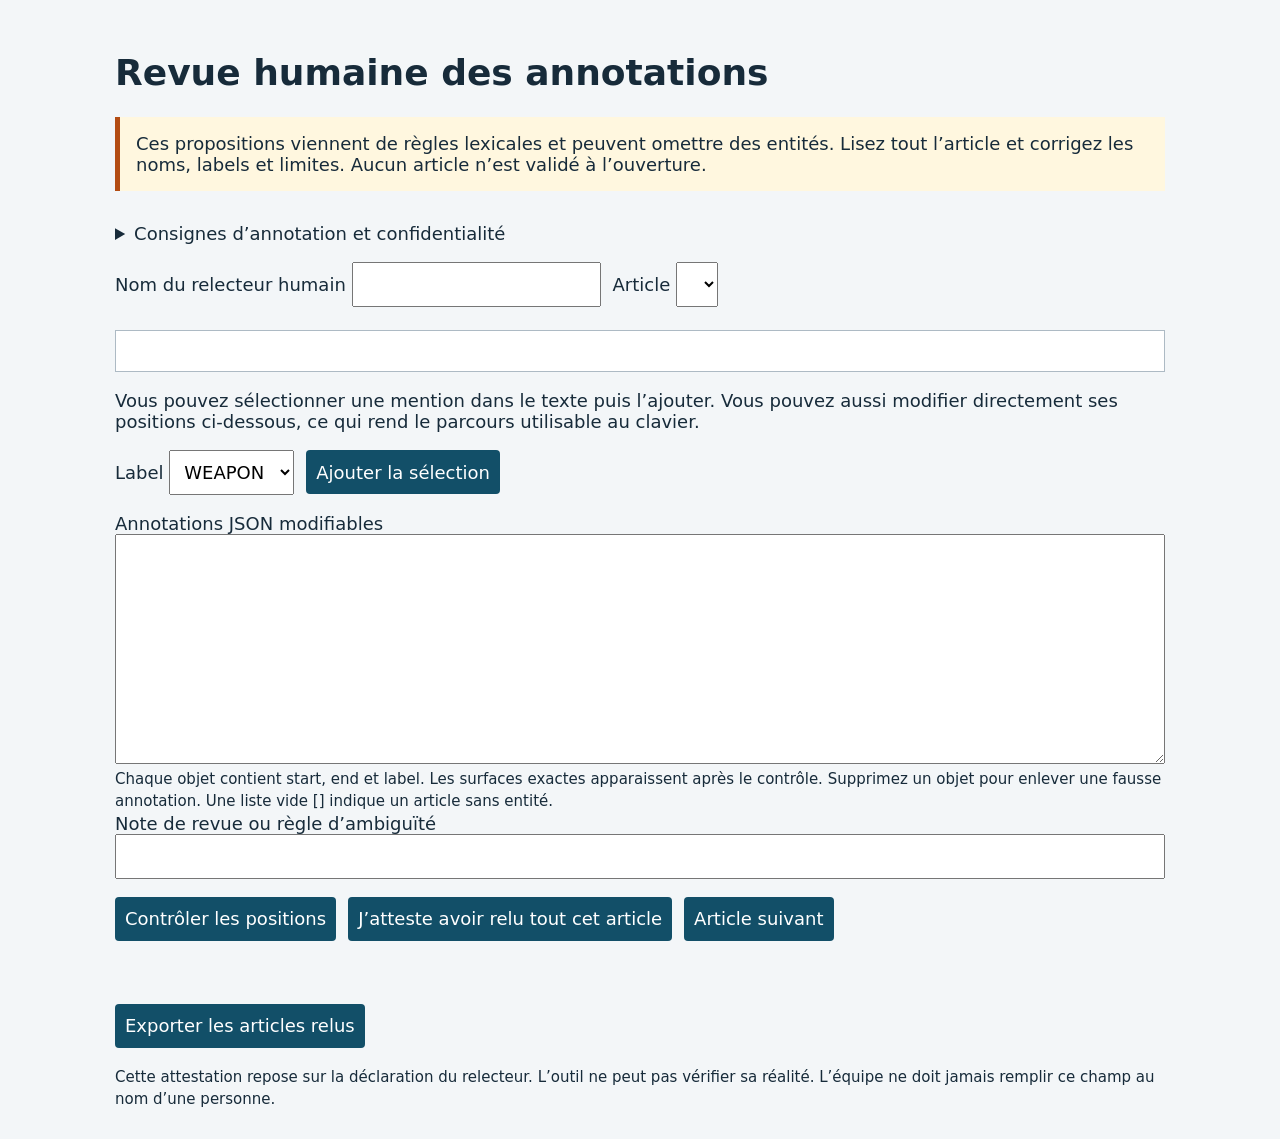
<file: bloc4_ia/web/review_template.html>
<!doctype html><html lang="fr"><meta charset="utf-8"><meta name="viewport" content="width=device-width,initial-scale=1"><title>Revue humaine des annotations OSINT</title>
<style>:root{font-family:system-ui;color:#172b3a;background:#f3f6f8;font-size:18px}body{max-width:1050px;margin:auto;padding:28px}h1{font-size:2rem}a{color:#075583}button,input,select,textarea{font:inherit;padding:10px;max-width:100%;box-sizing:border-box}button{background:#124f68;color:white;border:0;border-radius:4px;white-space:normal;min-height:44px;cursor:pointer}button:disabled{opacity:.5}button:focus-visible,a:focus-visible,input:focus-visible,textarea:focus-visible,select:focus-visible{outline:3px solid #c3480b;outline-offset:3px}.row{display:flex;flex-wrap:wrap;gap:12px;align-items:center;margin:18px 0}.row>*{min-width:0}.notice{border-left:5px solid #b34c13;padding:16px;background:#fff7df}#source{white-space:pre-wrap;overflow-wrap:anywhere;line-height:1.7;background:white;padding:20px;border:1px solid #adbac4}textarea{width:100%;height:230px}label{display:block}#status{min-height:1.5em;font-weight:bold}.tag{font-weight:700}small{display:block;line-height:1.5}a{overflow-wrap:anywhere}header{margin-bottom:32px}@media(max-width:560px){body{padding:14px}.row button{flex:1 1 180px}}</style>
<header><h1>Revue humaine des annotations</h1><p class="notice">Ces propositions viennent de règles lexicales et peuvent omettre des entités. Lisez tout l’article et corrigez les noms, labels et limites. Aucun article n’est validé à l’ouverture.</p></header>
<main><details><summary>Consignes d’annotation et confidentialité</summary><p>WEAPON : nom d’un système ou matériel militaire, par exemple S-400. MIL_UNIT : unité combattante nommée ou numérotée, flottes incluses. MIL_ORG : organisation militaire de haut niveau, ministère, état-major, forces armées. Gardez le nom complet, sans article ni ponctuation finale. Une mention générique isolée (« missiles ») ne suffit pas. Annoter toutes les occurrences, conserver les articles sans entité. Les offsets comptent les caractères Unicode, début inclus et fin exclue. En cas d’ambiguïté, corrigez et notez votre décision.</p><p>Ce fichier ne transmet aucune donnée. Le navigateur conserve votre progression localement. Le fichier exporté contient votre nom et la date de revue. Les articles restent dans le périmètre local du mémoire.</p></details>
<div class="row"><label>Nom du relecteur humain <input id="reviewer" autocomplete="name"></label><label>Article <select id="choose"></select></label></div>
<p id="progress"></p><h2 id="title"></h2><a id="url" target="_blank" rel="noopener noreferrer"></a><p id="identity"></p><div id="source" tabindex="0" role="region" aria-label="Texte intégral à relire"></div>
<p>Vous pouvez sélectionner une mention dans le texte puis l’ajouter. Vous pouvez aussi modifier directement ses positions ci-dessous, ce qui rend le parcours utilisable au clavier.</p>
<div class="row"><label>Label <select id="label"><option>WEAPON</option><option>MIL_UNIT</option><option>MIL_ORG</option></select></label><button id="add">Ajouter la sélection</button></div>
<label for="spans">Annotations JSON modifiables</label><textarea id="spans" spellcheck="false" aria-describedby="hint"></textarea><small id="hint">Chaque objet contient start, end et label. Les surfaces exactes apparaissent après le contrôle. Supprimez un objet pour enlever une fausse annotation. Une liste vide [] indique un article sans entité.</small>
<label>Note de revue ou règle d’ambiguïté <input id="note" style="width:100%"></label><div class="row"><button id="check">Contrôler les positions</button><button id="validate">J’atteste avoir relu tout cet article</button><button id="next">Article suivant</button></div><p id="status" role="status" aria-live="polite"></p><pre id="surfaces" style="white-space:pre-wrap"></pre><div class="row"><button id="export">Exporter les articles relus</button></div><small>Cette attestation repose sur la déclaration du relecteur. L’outil ne peut pas vérifier sa réalité. L’équipe ne doit jamais remplir ce champ au nom d’une personne.</small></main>
<script>
const original=__DATA__;const storageKey='osint-review-v1-'+original[0].text_sha256;let rows=JSON.parse(localStorage.getItem(storageKey)||'null')||original;let index=0;let selection=null;const $=id=>document.getElementById(id);function save(){localStorage.setItem(storageKey,JSON.stringify(rows))}function status(s){$('status').textContent=s}function readSpans(){const arr=JSON.parse($('spans').value);if(!Array.isArray(arr))throw Error('Une liste JSON est attendue.');const chars=Array.from(rows[index].text);let last=0;arr.sort((a,b)=>a.start-b.start);for(const s of arr){if(!Number.isInteger(s.start)||!Number.isInteger(s.end)||s.start<last||s.start<0||s.end<=s.start||s.end>chars.length||!['WEAPON','MIL_UNIT','MIL_ORG'].includes(s.label))throw Error('Position, label ou chevauchement invalide.');s.text=chars.slice(s.start,s.end).join('');last=s.end}return arr}function check(){try{const arr=readSpans();$('surfaces').textContent=arr.map(s=>`${s.start}:${s.end} ${s.label}  ${s.text}`).join('\n')||'Aucune entité.';status('Positions cohérentes. La justesse des labels nécessite votre revue.');return arr}catch(e){status(e.message);return null}}function show(){const r=rows[index];$('title').textContent=r.title;$('source').textContent=r.text;$('url').textContent=r.url;$('url').href=r.url;$('identity').textContent=`Article ${r.id} · réservé au test · ${Array.from(r.text).length} caractères`;$('spans').value=JSON.stringify(r.entities.map(({start,end,label})=>({start,end,label})),null,2);$('note').value=r.review_note||'';$('reviewer').value=r.reviewer||$('reviewer').value;$('choose').value=index;$('progress').textContent=`${rows.filter(r=>r.annotation_status==='human_reviewed').length} article(s) relu(s) sur ${rows.length}`;status(r.annotation_status==='human_reviewed'?'Cet article porte votre attestation.':'À relire.');$('surfaces').textContent='';selection=null}rows.forEach((r,i)=>{const o=document.createElement('option');o.value=i;o.textContent=`${i+1}. Article ${r.id}`;$('choose').appendChild(o)});$('choose').onchange=()=>{index=Number($('choose').value);show()};$('next').onclick=()=>{index=(index+1)%rows.length;show()};$('check').onclick=check;document.addEventListener('selectionchange',()=>{const s=getSelection();if(!s.rangeCount)return;const r=s.getRangeAt(0);if(!$('source').contains(r.commonAncestorContainer))return;const before=r.cloneRange();before.selectNodeContents($('source'));before.setEnd(r.startContainer,r.startOffset);selection={start:Array.from(before.toString()).length,end:Array.from(before.toString()+r.toString()).length}});$('add').onclick=()=>{try{if(!selection||selection.end<=selection.start)throw Error('Sélectionnez une mention dans le texte.');const arr=readSpans();arr.push({...selection,label:$('label').value});$('spans').value=JSON.stringify(arr,null,2);check()}catch(e){status(e.message)}};$('validate').onclick=()=>{const spans=check();const name=$('reviewer').value.trim();if(!spans)return;if(!name){status('Indiquez votre nom pour documenter la revue humaine.');return}rows[index]={...rows[index],entities:spans,annotation_status:'human_reviewed',reviewer:name,reviewed_at:new Date().toISOString(),review_note:$('note').value,review_method:'Full source text read and assisted spans corrected by named human'};save();show();status('Attestation enregistrée localement. Pensez à exporter.')};$('export').onclick=()=>{const reviewed=rows.filter(r=>r.annotation_status==='human_reviewed');if(!reviewed.length){status('Aucun article relu à exporter.');return}const blob=new Blob([reviewed.map(r=>JSON.stringify(r)).join('\n')+'\n'],{type:'application/x-ndjson'});const a=document.createElement('a');a.href=URL.createObjectURL(blob);a.download='human-reviewed.jsonl';a.click();URL.revokeObjectURL(a.href);status(`${reviewed.length} article(s) exporté(s). Transmettez ce fichier au responsable du mémoire.`)};show();
</script></html>
</file>
